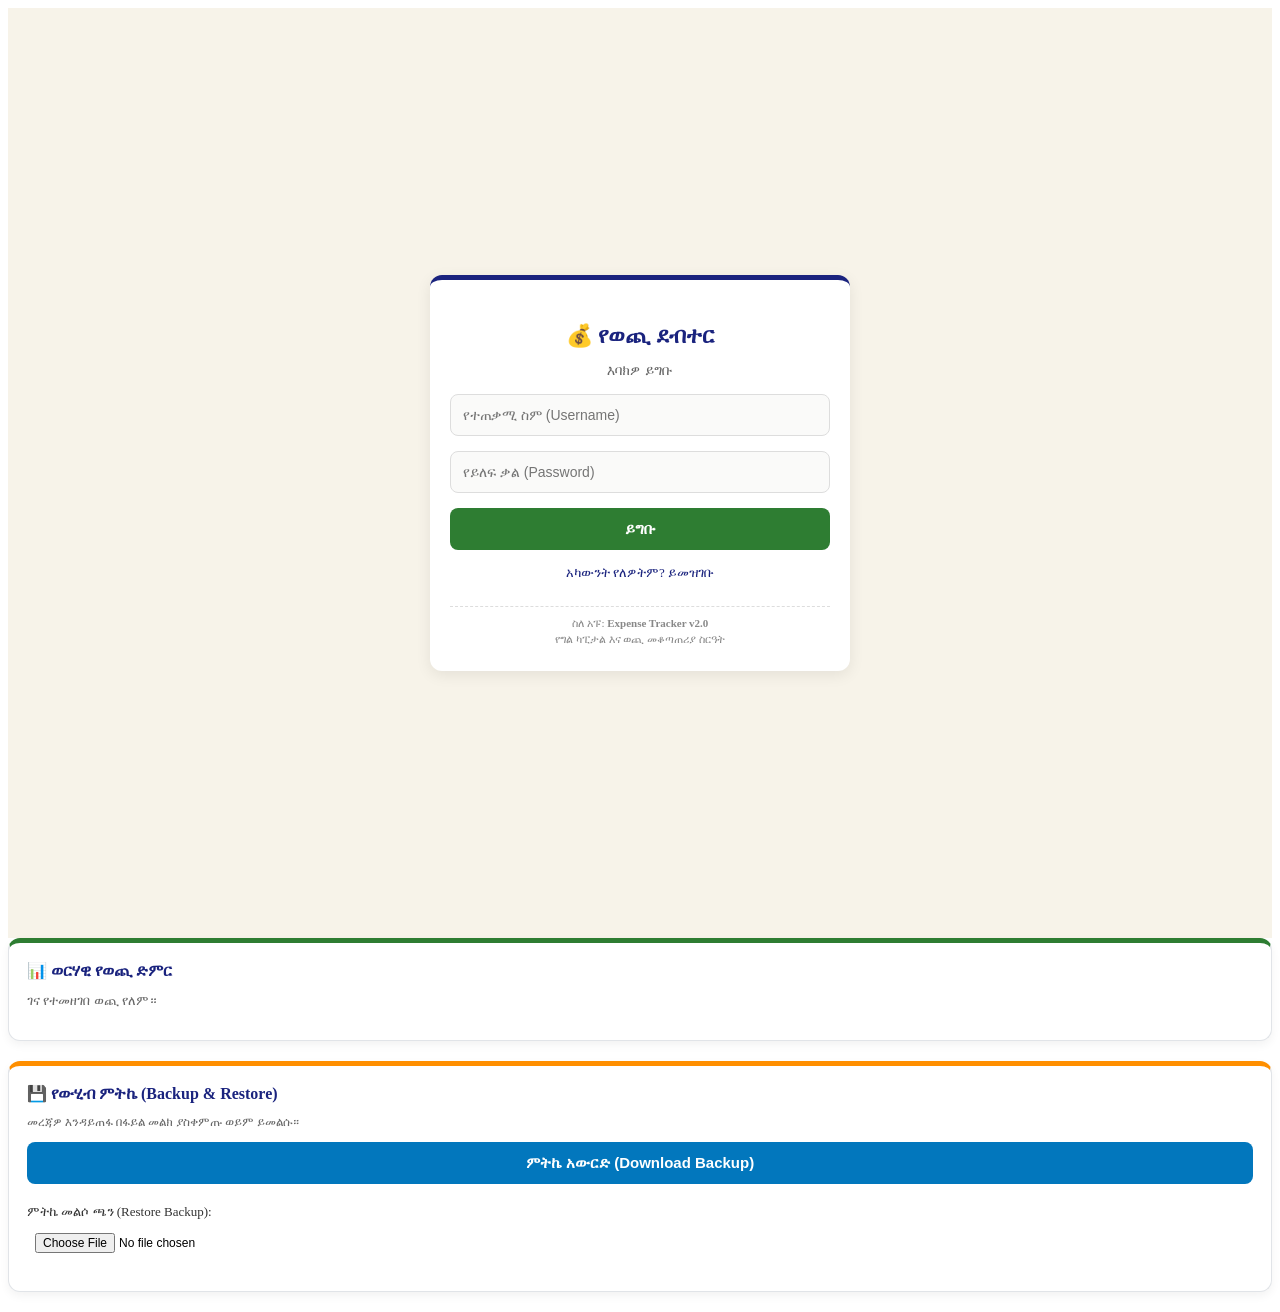
<file: index.html>
<!DOCTYPE html>
<html lang="am">
<head>
    <link rel="manifest" href="https://kbkv893-ux.github.io/e/manifest.json">
    <meta charset="UTF-8">
    <meta name="viewport" content="width=device-width, initial-scale=1.0">
    <title>የወጪ ደብተር - የፋይናንስ አስተዳደር</title>
    <link rel="stylesheet" href="style.css">
</head>
<body>

    <!-- የሎጊን / ምዝገባ ገጽ -->
    <div id="authContainer" class="auth-wrapper">
        <div class="auth-card">
            <h2>💰 የወጪ ደብተር</h2>
            <p id="authSubtitle" style="color: #666; font-size: 14px; margin-bottom: 15px; text-align: center;">እባክዎ ይግቡ</p>
            
            <div class="form-group">
                <input type="text" id="authUsername" placeholder="የተጠቃሚ ስም (Username)">
            </div>
            <div class="form-group">
                <input type="password" id="authPassword" placeholder="የይለፍ ቃል (Password)">
            </div>
            <!-- ለምዝገባ ብቻ የሚያገለግል የፓስወርድ ማረጋገጫ -->
            <div class="form-group" id="confirmPasswordGroup" style="display: none;">
                <input type="password" id="authConfirmPassword" placeholder="የይለፍ ቃል ያረጋግጡ (Confirm Password)">
            </div>

            <button class="btn" id="authBtn" onclick="handleAuth()">ይግቡ</button>
            <p id="authToggleText" style="margin-top: 15px; font-size: 13px; color: #1A237E; cursor: pointer; text-align: center;" onclick="toggleAuthMode()">አካውንት የለዎትም? ይመዝገቡ</p>
        
            <!-- About Section በሎጊን ስር -->
            <div style="margin-top: 25px; border-top: 1px dashed #ddd; padding-top: 10px; text-align: center;">
                <p style="font-size: 11px; color: #888; margin: 0;">ስለ አፑ: <b>Expense Tracker v2.0</b></p>
                <p style="font-size: 11px; color: #888; margin: 3px 0 0 0;">የግል ካፒታል እና ወጪ መቆጣጠሪያ ስርዓት</p>
            </div>
        </div>
    </div>

    <!-- ዋናው የአፕሊኬሽን ገጽ -->
    <div id="appContainer" class="container" style="display: none;">
        <div style="display: flex; justify-content: space-between; align-items: center; margin-bottom: 20px;">
            <h1 class="title" style="margin: 0;">💳 የወጪ ደብተር</h1>
            <button onclick="logout()" style="background: #d32f2f; color: white; border: none; padding: 8px 15px; border-radius: 6px; cursor: pointer; font-size: 13px;">ውጣ (Logout)</button>
        </div>

        <!-- ካፒታል ማስገቢያ -->
        <div class="card">
            <h2>የካፒታል መጠን</h2>
            <div class="form-group">
                <input type="number" id="capitalInput" placeholder="መነሻ ካፒታል (ብር)">
            </div>
            <button class="btn" onclick="setCapital()">ካፒታል አስቀምጥ</button>
            
            <div class="summary-info">
                <span>ጠቅላላ ካፒታል: <b id="displayCapital" style="color: #1A237E;">0</b> ብር</span>
                <span>ቀሪ ገንዘብ: <b id="displayRemaining" style="color: #1B5E20;">0</b> ብር</span>
            </div>
        </div>

        <!-- አዲስ ወጪ መመዝገቢያ -->
        <div class="card">
            <h2>አዲስ ወጪ መመዝገቢያ</h2>
            <div class="form-group">
                <input type="date" id="expenseDate">
            </div>
            <div class="form-group">
                <input type="number" id="expenseAmount" placeholder="መጠን (ብር)">
            </div>
            <div class="form-group">
                <input type="text" id="expenseReason" placeholder="ለምን ምክንያት ወጣ?">
            </div>
            <button class="btn" onclick="addExpense()">ወጪ ጨምር</button>
        </div>

        <!-- የወጪዎች ዝርዝር ሰንጠረዥ -->
        <div class="table-container">
            <table>
                <thead>
                    <tr>
                        <th>ቀን</th>
                        <th>መጠን</th>
                        <th>ምክንያት</th>
                        <th>ቀሪ</th>
                        <th>ድርጊት</th>
                    </tr>
                </thead>
                <tbody id="expenseTableBody">
                    <!-- ወጪዎች እዚህ ይገባሉ -->
                </tbody>
            </table>
        </div>

        <!-- ያለፉ ፎልደሮች (Archives) ማሳያ -->
        <div class="card" style="margin-top: 20px; border-top-color: #d32f2f;">
            <h2>ያለፉ የካፒታል ፎልደሮች (Archives History)</h2>
            <div id="archivesContainer">
                <p style="font-size: 14px; color: #666;">ገና የተዘጋ ፎልደር የለም።</p>
            </div>
        </div>

        <!-- የውስጥ አፕ About Footer -->
        <div style="text-align: center; margin-top: 30px; color: #778; font-size: 12px;">
            <p>Expense Tracker App &copy; 2026 | ደህንነቱ የተጠበቀ የፋይናንስ ረዳት</p>
        </div>
    </div>

    <script src="script.js"></script>
</body>
</html>
        <!-- ወርሃዊ ድምር ማሳያ ካርድ -->
        <div class="card" style="border-top-color: #2e7d32;">
            <h2>📊 ወርሃዊ የወጪ ድምር</h2>
            <div id="monthlySummaryContainer">
                <p style="font-size: 13px; color: #666;">ገና የተመዘገበ ወጪ የለም።</p>
            </div>
        </div>

        <!-- መረጃዎችን ማስቀመጫ እና መመለሻ (Backup & Restore) -->
        <div class="card" style="border-top-color: #ff8f00;">
            <h2>💾 የውሂብ ምትኬ (Backup & Restore)</h2>
            <p style="font-size: 12px; color: #666; margin-bottom: 12px;">መረጃዎ እንዳይጠፋ በፋይል መልክ ያስቀምጡ ወይም ይመልሱ።</p>
            <button class="btn" onclick="exportBackup()" style="background: #0277bd; margin-bottom: 10px;">ምትኬ አውርድ (Download Backup)</button>
            
            <div class="form-group" style="margin-top: 10px;">
                <label style="font-size: 13px; color: #333; display: block; margin-bottom: 5px;">ምትኬ መልሶ ጫን (Restore Backup):</label>
                <input type="file" id="backupFile" accept=".json" onchange="importBackup(event)" style="padding: 8px; font-size: 12px;">
            </div>
        </div>
</file>
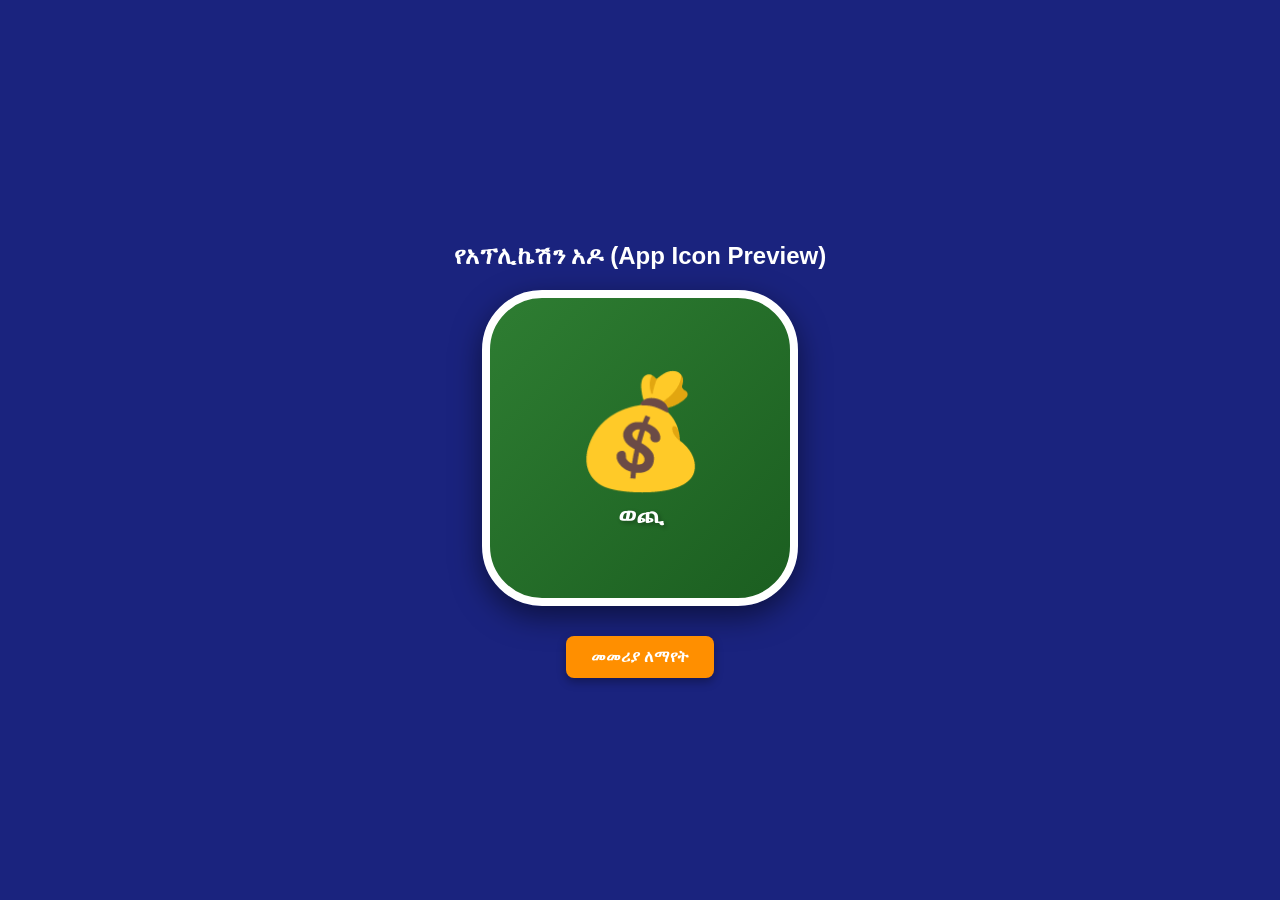
<file: icon.html>
<!DOCTYPE html>
<html lang="am">
<head>
    <meta charset="UTF-8">
    <meta name="viewport" content="width=device-width, initial-scale=1.0">
    <title>የወጪ ደብተር - አዶ ማዘጋጃ (Icon Maker)</title>
    <style>
        body {
            font-family: 'Segoe UI', Tahoma, Geneva, Verdana, sans-serif;
            background: #1a237e;
            color: white;
            display: flex;
            flex-direction: column;
            align-items: center;
            justify-content: center;
            height: 100vh;
            margin: 0;
        }
        .icon-container {
            width: 300px;
            height: 300px;
            background: linear-gradient(135deg, #2e7d32, #1b5e20);
            border-radius: 60px;
            display: flex;
            flex-direction: column;
            align-items: center;
            justify-content: center;
            box-shadow: 0 10px 30px rgba(0,0,0,0.5);
            border: 8px solid #fff;
            text-align: center;
        }
        .icon-emoji {
            font-size: 110px;
            margin-bottom: 5px;
        }
        .icon-text {
            font-size: 24px;
            font-weight: bold;
            color: #fff;
            text-shadow: 2px 2px 4px rgba(0,0,0,0.3);
        }
        .btn {
            margin-top: 30px;
            background: #ff8f00;
            color: white;
            border: none;
            padding: 12px 25px;
            font-size: 16px;
            font-weight: bold;
            border-radius: 8px;
            cursor: pointer;
            box-shadow: 0 4px 10px rgba(0,0,0,0.3);
            transition: 0.2s;
        }
        .btn:hover {
            background: #ffa000;
        }
    </style>
</head>
<body>

    <h2>የአፕሊኬሽን አዶ (App Icon Preview)</h2>
    
    <!-- የሚለወጠው እና የሚቀረጸው የአዶ ክፍል -->
    <div class="icon-container" id="appIcon">
        <div class="icon-emoji">💰</div>
        <div class="icon-text">ወጪ</div>
    </div>

    <button class="btn" onclick="alert('ይህንን ንድፍ ስክሪንሾት (Screenshot) በማድረግ ወይም በፋይል መልክ በመጠቀም 192 እና 512 ፕክሰል በማድረግ GitHub ላይ ማስገባት ይችላሉ!')">መመሪያ ለማየት</button>

</body>
</html>
</file>
<file: style.css>
font-family: 'Segoe UI', Tahoma, Geneva, Verdana, sans-serif;
    background: #f7f3e9; /* ከቀዳሚው ጋር ተመሳሳይ የጀርባ ቀለም */
    margin: 0;
    padding: 0;
    color: #333;
}

.container {
    max-width: 600px;
    margin: 30px auto;
    padding: 20px;
    background: #f7f3e9;
    border-radius: 12px;
}

.title {
    text-align: center;
    color: #1A237E;
    font-size: 24px;
    margin-bottom: 20px;
}

/* የካርዶቹ ዲዛይን ከቀዳሚው ጋር እንዲመሳሰል (ነጭ ዳራ እና ሰማያዊ ጠርዝ) */
.card {
    background: #ffffff;
    border: 1px solid #e1e4e8;
    border-top: 5px solid #1A237E;
    border-radius: 12px;
    padding: 18px;
    margin-bottom: 20px;
    box-shadow: 0 4px 10px rgba(0, 0, 0, 0.05);
}

.card h2 {
    font-size: 16px;
    color: #1A237E;
    margin-top: 0;
    margin-bottom: 12px;
}

.form-group {
    margin-bottom: 12px;
}

input[type="text"],
input[type="number"],
input[type="date"],
input[type="password"] {
    width: 100%;
    padding: 12px;
    border: 1px solid #ddd;
    border-radius: 8px;
    box-sizing: border-box;
    font-size: 14px;
    background: #fafaf9;
    outline: none;
    transition: border-color 0.2s;
}

input:focus {
    border-color: #1A237E;
    background: #fff;
}

/* አረንጓዴው የቁልፍ (Button) ዲዛይን */
.btn {
    background: #2e7d32;
    color: white;
    border: none;
    padding: 12px 15px;
    width: 100%;
    border-radius: 8px;
    font-size: 15px;
    cursor: pointer;
    font-weight: 600;
    transition: background 0.2s;
}

.btn:hover {
    background: #1b5e20;
}

.summary-info {
    display: flex;
    justify-content: space-between;
    margin-top: 15px;
    padding-top: 12px;
    border-top: 1px dashed #ccc;
    font-size: 14px;
}

.table-container {
    overflow-x: auto;
    margin-top: 15px;
    background: #ffffff;
    border-radius: 8px;
    padding: 10px;
    box-shadow: 0 2px 8px rgba(0,0,0,0.05);
}

table {
    width: 100%;
    border-collapse: collapse;
    font-size: 13px;
}

th, td {
    padding: 10px;
    text-align: left;
    border-bottom: 1px solid #eee;
}

th {
    background: #1A237E;
    color: white;
}

.delete-btn {
    background: #d32f2f;
    color: white;
    border: none;
    padding: 6px 10px;
    border-radius: 6px;
    cursor: pointer;
    font-size: 11px;
}

/* የሎጊን/ምዝገባ ገጽ ዲዛይን (ከዋናው ጋር ተመሳሳይ እንዲሆን) */
.auth-wrapper {
    display: flex;
    justify-content: center;
    align-items: center;
    min-height: 100vh;
    background: #f7f3e9;
    padding: 15px;
}

.auth-card {
    background: #ffffff;
    padding: 25px 20px;
    border-radius: 12px;
    box-shadow: 0 4px 15px rgba(0, 0, 0, 0.08);
    width: 100%;
    max-width: 380px;
    border-top: 5px solid #1A237E;
}

.auth-card h2 {
    text-align: center;
    color: #1A237E;
    font-size: 22px;
    margin-bottom: 5px;
}

.auth-card .form-group {
    margin-bottom: 15px;
}
</file>
